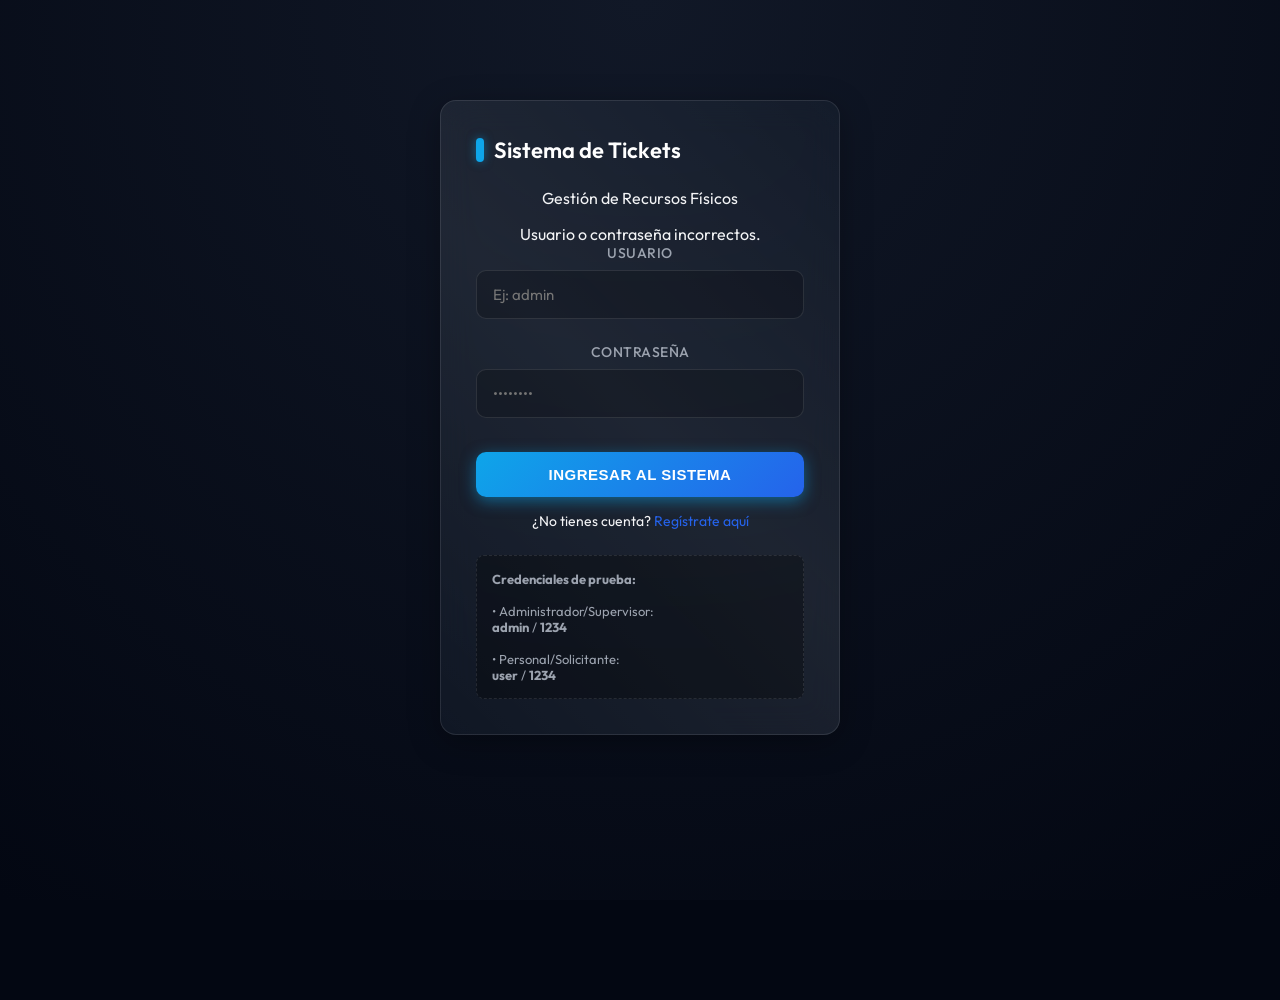
<file: login.html>
<!DOCTYPE html>
<html lang="es">
<head>
    <meta charset="UTF-8">
    <meta name="viewport" content="width=device-width, initial-scale=1.0">
    <title>Iniciar Sesión - Gestión de Tickets</title>
    <link rel="stylesheet" href="styles.css">
</head>
<body>

<div class="card" id="login-view" style="max-width: 400px; margin: 100px auto; text-align: center;">
    <h2>Sistema de Tickets</h2>
    <p>Gestión de Recursos Físicos</p>

    <div class="error-msg" id="error-msg">Usuario o contraseña incorrectos.</div>

    <div class="input-group">
        <label for="username">Usuario</label>
        <input type="text" id="username" placeholder="Ej: admin" autocomplete="off">
    </div>
    <div class="input-group">
        <label for="password">Contraseña</label>
        <input type="password" id="password" placeholder="••••••••">
    </div>
    
    <button id="btn-login" onclick="iniciarSesion()" style="width: 100%; margin-top: 10px;">Ingresar al Sistema</button>

    <div style="margin-top: 15px; font-size: 14px;">
        ¿No tienes cuenta? <a href="#" onclick="toggleView('register')" style="color: #2563eb; text-decoration: none;">Regístrate aquí</a>
    </div>

    <div class="hints" style="margin-top: 25px; font-size: 13px; color: var(--text-muted); text-align: left; background: rgba(0,0,0,0.3); padding: 15px; border-radius: 8px; border: 1px dashed rgba(255,255,255,0.1);">
        <strong>Credenciales de prueba:</strong><br><br>
        • Administrador/Supervisor:<br> <b>admin</b> / <b>1234</b><br><br>
        • Personal/Solicitante:<br> <b>user</b> / <b>1234</b>
    </div>
</div>

<div class="card" id="register-view" style="display: none; max-width: 400px; margin: 100px auto; text-align: center;">
    <h2>Crear Cuenta</h2>
    <p>Regístrate para gestionar tickets</p>
    
    <div class="error-msg" id="reg-error-msg"></div>

    <div class="input-group">
        <label for="reg-nombre">Nombre Completo</label>
        <input type="text" id="reg-nombre" placeholder="Ej: Juan Pérez">
    </div>
    <div class="input-group">
        <label for="reg-username">Usuario</label>
        <input type="text" id="reg-username" placeholder="Ej: juanp" autocomplete="off">
    </div>
    <div class="input-group">
        <label for="reg-password">Contraseña</label>
        <input type="password" id="reg-password" placeholder="••••••••">
    </div>
    <div class="input-group">
        <label for="reg-rol">Perfil Solicitado</label>
        <select id="reg-rol" style="width: 100%; padding: 8px; border: 1px solid #d1d5db; border-radius: 4px; box-sizing: border-box; font-family: inherit;">
            <option value="Solicitante">Personal / Solicitante</option>
            <option value="Técnico">Personal Técnico (Trabajador)</option>
            <option value="Jefatura">Administrador / Supervisor</option>
        </select>
    </div>
    
    <button onclick="registrarUsuario()" style="width: 100%; background: linear-gradient(135deg, var(--urgency-baja), #059669); margin-top: 10px;">Crear Cuenta</button>
    
    <div style="margin-top: 15px; font-size: 14px;">
        ¿Ya tienes cuenta? <a href="#" onclick="toggleView('login')" style="color: #2563eb; text-decoration: none;">Inicia sesión</a>
    </div>
</div>

<script>
    // Limpiar cualquier sesión antigua al entrar aquí
    localStorage.removeItem('hrr_rol');
    localStorage.removeItem('hrr_usuario');

    let defaults = [
        { user: "admin", pass: "1234", rol: "Jefatura", nombre: "Administrador General", telefono: "+56912345678" },
        { user: "user", pass: "1234", rol: "Solicitante", nombre: "Usuario Promedio", telefono: "+56987654321" },
        { user: "tecnico1", pass: "1234", rol: "Técnico", nombre: "Juan Pérez", telefono: "+56900001111", estadoTecnico: "Disponible", notaTecnico: "En turno de mañana" },
        { user: "tecnico2", pass: "1234", rol: "Técnico", nombre: "María Gómez", telefono: "+56922223333", estadoTecnico: "Ocupado", notaTecnico: "Reparando techo" }
    ];

    let usuarios = [];
    try {
        let parsed = JSON.parse(localStorage.getItem('hrr_cuentas'));
        if (Array.isArray(parsed)) {
            usuarios = parsed;
        }
    } catch (e) {
        console.error("Error leyendo hrr_cuentas", e);
    }

    // Asegurarnos de que existan los técnicos por defecto
    let tieneTecnico = false;
    if (usuarios.length > 0) {
        tieneTecnico = usuarios.some(u => u.user === 'tecnico1');
    }

    if (!tieneTecnico || usuarios.length === 0) {
        usuarios = defaults;
        localStorage.setItem('hrr_cuentas', JSON.stringify(usuarios));
    }

    let intentos = 0;

    function toggleView(view) {
        document.getElementById('login-view').style.display = view === 'login' ? 'block' : 'none';
        document.getElementById('register-view').style.display = view === 'register' ? 'block' : 'none';
        document.getElementById("error-msg").style.display = 'none';
        document.getElementById("reg-error-msg").style.display = 'none';
    }

    function iniciarSesion() {
        const user = document.getElementById("username").value.trim().toLowerCase();
        const pass = document.getElementById("password").value;
        const errorDiv = document.getElementById("error-msg");

        const cuenta = usuarios.find(u => u.user === user && u.pass === pass);

        if (cuenta) {
            localStorage.setItem('hrr_rol', cuenta.rol);
            localStorage.setItem('hrr_usuario', cuenta.nombre);
            window.location.href = "index.html";
        } else {
            intentos++;
            errorDiv.style.display = "block";
            if (intentos >= 3) {
                errorDiv.textContent = "Acceso bloqueado temporalmente por seguridad.";
                document.getElementById("btn-login").disabled = true;
                setTimeout(() => {
                    intentos = 0;
                    errorDiv.style.display = "none";
                    document.getElementById("btn-login").disabled = false;
                }, 5000); // Bloqueo temporal simulado
            } else {
                errorDiv.textContent = "Usuario o contraseña incorrectos.";
            }
        }
    }

    function registrarUsuario() {
        const nombre = document.getElementById("reg-nombre").value.trim();
        const user = document.getElementById("reg-username").value.trim().toLowerCase();
        const pass = document.getElementById("reg-password").value;
        const rol = document.getElementById("reg-rol").value;
        const errorDiv = document.getElementById("reg-error-msg");

        if(!nombre || !user || !pass) {
            errorDiv.textContent = "Todos los campos son obligatorios.";
            errorDiv.style.display = "block";
            return;
        }

        if(usuarios.find(u => u.user === user)) {
            errorDiv.textContent = "El nombre de usuario ya existe. Elige otro.";
            errorDiv.style.display = "block";
            return;
        }

        usuarios.push({ user, pass, rol, nombre, telefono: "", estadoTecnico: "Disponible", notaTecnico: "" });
        localStorage.setItem('hrr_cuentas', JSON.stringify(usuarios));
        
        alert("Cuenta creada con éxito. Ahora puedes iniciar sesión.");
        document.getElementById("reg-nombre").value = "";
        document.getElementById("reg-username").value = "";
        document.getElementById("reg-password").value = "";
        toggleView('login');
    }

    // Permitir apretar "Enter" en la contraseña
    document.getElementById("password").addEventListener("keypress", function(event) {
        if (event.key === "Enter") iniciarSesion();
    });
</script>

</body>
</html>
</file>
<file: styles.css>
@import url('https://fonts.googleapis.com/css2?family=Outfit:wght@300;400;500;600;700&display=swap');

:root {
    --primary: #0ea5e9;
    --primary-hover: #38bdf8;
    --primary-glow: rgba(14, 165, 233, 0.5);
    
    --secondary: #8b5cf6;
    --secondary-hover: #a78bfa;
    --secondary-glow: rgba(139, 92, 246, 0.5);

    --bg-color: #030712;
    --bg-gradient: radial-gradient(circle at top, #111827, #030712);
    
    --card-bg: rgba(31, 41, 55, 0.4);
    --card-border: rgba(255, 255, 255, 0.1);
    
    --text-main: #f3f4f6;
    --text-muted: #9ca3af;
    
    --urgency-alta: #ef4444;
    --urgency-alta-glow: rgba(239, 68, 68, 0.5);
    --urgency-media: #f59e0b;
    --urgency-media-glow: rgba(245, 158, 11, 0.5);
    --urgency-baja: #10b981;
    --urgency-baja-glow: rgba(16, 185, 129, 0.5);
}

* {
    box-sizing: border-box;
}

body {
    font-family: 'Outfit', sans-serif;
    background: var(--bg-color);
    background-image: var(--bg-gradient);
    background-attachment: fixed;
    color: var(--text-main);
    margin: 0;
    min-height: 100vh;
}

/* HEADER Y NAVEGACIÓN */
header {
    background: rgba(17, 24, 39, 0.6);
    backdrop-filter: blur(12px);
    -webkit-backdrop-filter: blur(12px);
    border-bottom: 1px solid var(--card-border);
    position: sticky;
    top: 0;
    z-index: 100;
}

.header-content {
    padding: 20px 30px;
    display: flex;
    justify-content: space-between;
    align-items: center;
    max-width: 1200px;
    margin: 0 auto;
}

header h1 {
    margin: 0;
    font-size: 24px;
    font-weight: 700;
    background: linear-gradient(to right, var(--primary), var(--secondary));
    -webkit-background-clip: text;
    -webkit-text-fill-color: transparent;
    text-shadow: 0 0 20px var(--primary-glow);
}

nav {
    display: flex;
    justify-content: center;
    gap: 10px;
    padding: 0 20px 10px;
}

.tab-btn {
    background: transparent;
    color: var(--text-muted);
    border: 1px solid transparent;
    padding: 10px 20px;
    font-size: 15px;
    font-weight: 500;
    border-radius: 8px;
    cursor: pointer;
    transition: all 0.3s cubic-bezier(0.4, 0, 0.2, 1);
    position: relative;
    overflow: hidden;
}

.tab-btn:hover {
    color: var(--text-main);
    background: rgba(255, 255, 255, 0.05);
}

.tab-btn.active {
    color: #fff;
    background: rgba(14, 165, 233, 0.1);
    border: 1px solid var(--primary);
    box-shadow: 0 0 15px var(--primary-glow);
}

/* CONTENEDOR PRINCIPAL */
.container {
    max-width: 1000px;
    margin: 40px auto;
    padding: 0 20px;
}

.tab-content {
    display: none;
    animation: fadeScale 0.4s ease-out;
}

.tab-content.active {
    display: block;
}

@keyframes fadeScale {
    from { opacity: 0; transform: scale(0.98) translateY(10px); }
    to { opacity: 1; transform: scale(1) translateY(0); }
}

/* TARJETAS Y FORMULARIOS (GLASSMORPHISM) */
.card {
    background: var(--card-bg);
    backdrop-filter: blur(16px);
    -webkit-backdrop-filter: blur(16px);
    border: 1px solid var(--card-border);
    padding: 35px;
    border-radius: 16px;
    box-shadow: 0 8px 32px 0 rgba(0, 0, 0, 0.3);
    margin-bottom: 25px;
    position: relative;
}

.card::before {
    content: '';
    position: absolute;
    top: -1px; left: -1px; right: -1px; bottom: -1px;
    border-radius: 16px;
    background: linear-gradient(45deg, transparent, rgba(255,255,255,0.05), transparent);
    z-index: -1;
    pointer-events: none;
}

.card h2 {
    margin-top: 0;
    font-size: 22px;
    color: #fff;
    margin-bottom: 24px;
    font-weight: 600;
    display: flex;
    align-items: center;
    gap: 10px;
}

.card h2::before {
    content: '';
    display: block;
    width: 8px;
    height: 24px;
    background: var(--primary);
    border-radius: 4px;
    box-shadow: 0 0 10px var(--primary-glow);
}

.form-row {
    display: grid;
    grid-template-columns: 1fr 1fr;
    gap: 20px;
}

.input-group {
    margin-bottom: 24px;
}

.input-group label {
    display: block;
    margin-bottom: 8px;
    font-weight: 500;
    font-size: 14px;
    color: var(--text-muted);
    letter-spacing: 0.5px;
    text-transform: uppercase;
}

input, select, textarea {
    width: 100%;
    padding: 14px 16px;
    border-radius: 10px;
    border: 1px solid rgba(255,255,255,0.1);
    background-color: rgba(0, 0, 0, 0.2);
    color: #fff;
    font-size: 15px;
    font-family: 'Outfit', sans-serif;
    transition: all 0.3s;
}

input:focus, select:focus, textarea:focus {
    outline: none;
    border-color: var(--primary);
    box-shadow: 0 0 0 4px rgba(14, 165, 233, 0.15), 0 0 15px var(--primary-glow);
    background-color: rgba(0, 0, 0, 0.4);
}

select option {
    background-color: #111827;
    color: #fff;
}

textarea {
    resize: vertical;
    min-height: 120px;
}

/* BOTONES */
button {
    background: linear-gradient(135deg, var(--primary), #2563eb);
    color: white;
    padding: 14px 24px;
    border: none;
    border-radius: 10px;
    cursor: pointer;
    font-weight: 600;
    font-size: 15px;
    letter-spacing: 0.5px;
    transition: all 0.3s;
    box-shadow: 0 4px 15px var(--primary-glow);
    text-transform: uppercase;
}

button:hover {
    transform: translateY(-2px);
    box-shadow: 0 6px 20px var(--primary-glow);
    background: linear-gradient(135deg, var(--primary-hover), #3b82f6);
}

button:active {
    transform: translateY(1px);
}

.btn-secondary {
    background: rgba(255, 255, 255, 0.05);
    border: 1px solid rgba(255,255,255,0.1);
    box-shadow: none;
    color: var(--text-main);
}

.btn-secondary:hover {
    background: rgba(255, 255, 255, 0.1);
    border-color: rgba(255,255,255,0.2);
    box-shadow: 0 0 10px rgba(255,255,255,0.05);
}

/* TICKETS KANBAN / LISTA */
.ticket {
    background: rgba(17, 24, 39, 0.5);
    border: 1px solid var(--card-border);
    padding: 20px;
    margin-bottom: 16px;
    border-radius: 12px;
    transition: all 0.3s;
    cursor: pointer;
    position: relative;
    overflow: hidden;
    backdrop-filter: blur(5px);
}

.ticket::before {
    content: '';
    position: absolute;
    left: 0;
    top: 0;
    bottom: 0;
    width: 4px;
    transition: width 0.2s;
}

.ticket:hover {
    border-color: rgba(255,255,255,0.2);
    transform: translateX(5px);
    box-shadow: 0 10px 30px -5px rgba(0, 0, 0, 0.5);
    background: rgba(31, 41, 55, 0.6);
}

.ticket:hover::before {
    width: 6px;
}

.ticket-header {
    display: flex;
    justify-content: space-between;
    align-items: flex-start;
    margin-bottom: 12px;
}

.ticket-title {
    font-size: 16px;
    font-weight: 600;
    color: #fff;
    letter-spacing: 0.3px;
}

.ticket-badges {
    display: flex;
    gap: 8px;
}

.badge {
    padding: 4px 12px;
    border-radius: 20px;
    font-size: 11px;
    font-weight: 700;
    text-transform: uppercase;
    letter-spacing: 0.5px;
}

.ticket-info {
    font-size: 14px;
    color: var(--text-muted);
    margin-bottom: 16px;
}

.ticket-footer {
    font-size: 12px;
    color: #6b7280;
    display: flex;
    justify-content: space-between;
    align-items: center;
    border-top: 1px solid rgba(255,255,255,0.05);
    padding-top: 12px;
}

/* COLORES DE URGENCIA CON NEON GLOW */
.urg-alta::before { background-color: var(--urgency-alta); box-shadow: 0 0 10px var(--urgency-alta-glow); }
.badge.alta { background-color: rgba(239, 68, 68, 0.15); color: #fca5a5; border: 1px solid rgba(239, 68, 68, 0.3); }

.urg-media::before { background-color: var(--urgency-media); box-shadow: 0 0 10px var(--urgency-media-glow); }
.badge.media { background-color: rgba(245, 158, 11, 0.15); color: #fcd34d; border: 1px solid rgba(245, 158, 11, 0.3); }

.urg-baja::before { background-color: var(--urgency-baja); box-shadow: 0 0 10px var(--urgency-baja-glow); }
.badge.baja { background-color: rgba(16, 185, 129, 0.15); color: #6ee7b7; border: 1px solid rgba(16, 185, 129, 0.3); }

/* COLORES DE ESTADOS */
.status-badge {
    padding: 4px 12px;
    border-radius: 8px;
    font-size: 11px;
    font-weight: 600;
    text-transform: uppercase;
    letter-spacing: 0.5px;
}
.status-abierto { background: rgba(59, 130, 246, 0.2); color: #93c5fd; border: 1px solid rgba(59, 130, 246, 0.4); }
.status-enproceso { background: rgba(168, 85, 247, 0.2); color: #d8b4fe; border: 1px solid rgba(168, 85, 247, 0.4); }
.status-cerrado { background: rgba(16, 185, 129, 0.2); color: #6ee7b7; border: 1px solid rgba(16, 185, 129, 0.4); }


/* MODAL DE GESTIÓN */
.modal-overlay {
    position: fixed;
    top: 0; left: 0; right: 0; bottom: 0;
    background: rgba(0,0,0,0.7);
    backdrop-filter: blur(8px);
    -webkit-backdrop-filter: blur(8px);
    display: none;
    justify-content: center;
    align-items: center;
    z-index: 1000;
}

.modal-overlay.active {
    display: flex;
    animation: fadeIn 0.3s ease-out;
}

@keyframes fadeIn {
    from { opacity: 0; }
    to { opacity: 1; }
}

.modal-content {
    background: #0f172a;
    border: 1px solid rgba(255,255,255,0.1);
    box-shadow: 0 25px 50px -12px rgba(0, 0, 0, 0.5), 0 0 30px rgba(14, 165, 233, 0.1);
    width: 90%;
    max-width: 700px;
    max-height: 90vh;
    border-radius: 16px;
    display: flex;
    flex-direction: column;
    animation: slideUp 0.3s ease-out;
}

@keyframes slideUp {
    from { opacity: 0; transform: translateY(20px) scale(0.95); }
    to { opacity: 1; transform: translateY(0) scale(1); }
}

.modal-header {
    padding: 24px;
    border-bottom: 1px solid rgba(255,255,255,0.05);
    display: flex;
    justify-content: space-between;
    align-items: center;
    background: rgba(255,255,255,0.02);
    border-radius: 16px 16px 0 0;
}

.modal-header h3 { margin: 0; font-size: 18px; color: #fff; }
.close-modal { 
    background: none; color: var(--text-muted); font-size: 28px; padding: 0; 
    cursor: pointer; box-shadow: none; border: none; height: 32px; width: 32px;
    display: flex; align-items: center; justify-content: center; border-radius: 50%;
    transition: all 0.2s;
}
.close-modal:hover { color: #fff; background: rgba(255,255,255,0.1); transform: none; }

.modal-body {
    padding: 24px;
    overflow-y: auto;
}

.modal-footer {
    padding: 20px 24px;
    border-top: 1px solid rgba(255,255,255,0.05);
    display: flex;
    justify-content: flex-end;
    gap: 16px;
    background: rgba(255,255,255,0.01);
    border-radius: 0 0 16px 16px;
}

.history-log {
    background: rgba(0,0,0,0.2);
    border: 1px solid rgba(255,255,255,0.05);
    border-radius: 10px;
    padding: 16px;
    margin-top: 24px;
    max-height: 200px;
    overflow-y: auto;
    font-size: 14px;
}

.history-entry { margin-bottom: 12px; border-bottom: 1px solid rgba(255,255,255,0.05); padding-bottom: 12px; color: #d1d5db; }
.history-entry:last-child { border-bottom: none; margin-bottom: 0; padding-bottom: 0; }
.history-date { color: var(--text-muted); font-size: 12px; margin-right: 8px; font-weight: 500; }

/* REPORTES Y TABLAS */
.stats-grid {
    display: grid;
    grid-template-columns: repeat(auto-fit, minmax(200px, 1fr));
    gap: 24px;
}

.stat-card {
    background: rgba(255,255,255,0.03);
    padding: 30px 24px;
    border-radius: 16px;
    text-align: center;
    border: 1px solid rgba(255,255,255,0.05);
    transition: all 0.3s;
}

.stat-card:hover {
    transform: translateY(-5px);
    background: rgba(255,255,255,0.05);
    border-color: rgba(255,255,255,0.1);
    box-shadow: 0 10px 30px rgba(0,0,0,0.5);
}

.stat-value {
    font-size: 42px;
    font-weight: 700;
    color: #fff;
    margin: 15px 0;
    text-shadow: 0 0 20px rgba(255,255,255,0.2);
}

.stat-value.glow-primary { color: var(--primary); text-shadow: 0 0 20px var(--primary-glow); }
.stat-value.glow-success { color: var(--urgency-baja); text-shadow: 0 0 20px var(--urgency-baja-glow); }

.stat-label {
    color: var(--text-muted);
    font-size: 14px;
    font-weight: 600;
    text-transform: uppercase;
    letter-spacing: 1px;
}

/* TABLA DE INVENTARIO */
.table-container {
    overflow-x: auto;
    border-radius: 12px;
    border: 1px solid rgba(255,255,255,0.05);
}

table {
    width: 100%;
    border-collapse: collapse;
    text-align: left;
}

th {
    background: rgba(0,0,0,0.3);
    padding: 16px;
    font-size: 13px;
    text-transform: uppercase;
    letter-spacing: 1px;
    color: var(--text-muted);
    font-weight: 600;
}

td {
    padding: 16px;
    border-top: 1px solid rgba(255,255,255,0.05);
    background: rgba(255,255,255,0.02);
}

tr:hover td {
    background: rgba(255,255,255,0.05);
}

.action-btn {
    background: rgba(255,255,255,0.1);
    color: #fff;
    border: none;
    padding: 6px 12px;
    border-radius: 6px;
    cursor: pointer;
    font-size: 12px;
    transition: 0.2s;
    box-shadow: none;
}
.action-btn:hover {
    background: var(--primary);
    transform: translateY(0);
}
</file>
